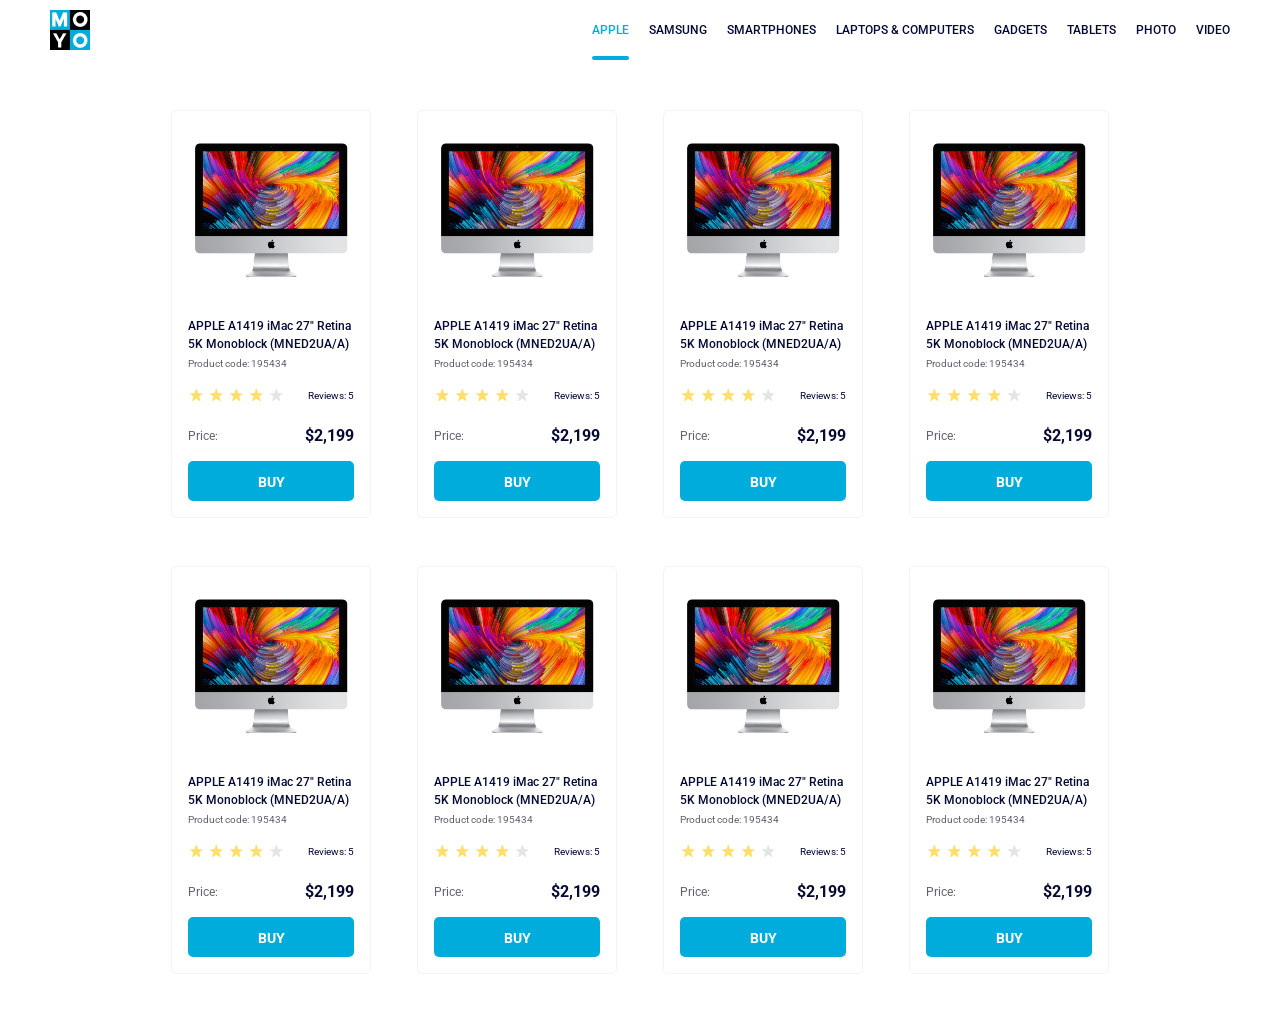
<file: index.html>
<!doctype html><html lang="en"><head><meta charset="utf-8"><meta name="viewport" content="width=device-width, initial-scale=1.0"><title>Catalog</title><link rel="preconnect" href="https://fonts.gstatic.com"><link href="https://fonts.googleapis.com/css2?family=Roboto:wght@400;500;700&display=swap" rel="stylesheet"><link rel="stylesheet" href="index.d66eb94a.css"></head><body> <header class="header"> <a href="/" class="header__logo"> <img src="logo.eddae0ff.png" alt="MoYo Logo" class="header__logo-img"> </a> <nav class="nav"> <ul class="nav__list"> <li class="nav__item"> <a href="#" class="is-active nav__link"> Apple </a> </li> <li class="nav__item"> <a href="#" class="nav__link"> Samsung </a> </li> <li class="nav__item"> <a href="#" class="nav__link"> Smartphones </a> </li> <li class="nav__item"> <a href="#" class="nav__link" data-qa="nav-hover"> Laptops & Computers </a> </li> <li class="nav__item"> <a href="#" class="nav__link"> Gadgets </a> </li> <li class="nav__item"> <a href="#" class="nav__link"> Tablets </a> </li> <li class="nav__item"> <a href="#" class="nav__link"> Photo </a> </li> <li class="nav__item"> <a href="#" class="nav__link"> Video </a> </li> </ul> </nav> </header> <main class="catalog"> <div class="card" data-qa="card"> <img src="imac.202c52ff.jpeg" alt="imac" class="card__image"> <span class="card__title"> APPLE A1419 iMac 27" Retina 5K Monoblock (MNED2UA/A) </span> <span class="card__product-code">Product code: 195434</span> <div class="stars"> <ul class="stars__list stars__list--4"> <li class="stars__star"></li> <li class="stars__star"></li> <li class="stars__star"></li> <li class="stars__star"></li> <li class="stars__star"></li> </ul> <span class="stars__reviews">Reviews: 5</span> </div> <div class="card__price"> <span class="card__price-label">Price:</span> <span class="card__price-value">$2,199</span> </div> <a href="#" class="card__button" data-qa="card-hover"> BUY </a> </div> <div class="card"> <img src="imac.202c52ff.jpeg" alt="imac" class="card__image"> <span class="card__title"> APPLE A1419 iMac 27" Retina 5K Monoblock (MNED2UA/A) </span> <span class="card__product-code">Product code: 195434</span> <div class="stars"> <ul class="stars__list stars__list--4"> <li class="stars__star"></li> <li class="stars__star"></li> <li class="stars__star"></li> <li class="stars__star"></li> <li class="stars__star"></li> </ul> <span class="stars__reviews">Reviews: 5</span> </div> <div class="card__price"> <span class="card__price-label">Price:</span> <span class="card__price-value">$2,199</span> </div> <a href="#" class="card__button"> BUY </a> </div> <div class="card"> <img src="imac.202c52ff.jpeg" alt="imac" class="card__image"> <span class="card__title"> APPLE A1419 iMac 27" Retina 5K Monoblock (MNED2UA/A) </span> <span class="card__product-code">Product code: 195434</span> <div class="stars"> <ul class="stars__list stars__list--4"> <li class="stars__star"></li> <li class="stars__star"></li> <li class="stars__star"></li> <li class="stars__star"></li> <li class="stars__star"></li> </ul> <span class="stars__reviews">Reviews: 5</span> </div> <div class="card__price"> <span class="card__price-label">Price:</span> <span class="card__price-value">$2,199</span> </div> <a href="#" class="card__button"> BUY </a> </div> <div class="card"> <img src="imac.202c52ff.jpeg" alt="imac" class="card__image"> <span class="card__title"> APPLE A1419 iMac 27" Retina 5K Monoblock (MNED2UA/A) </span> <span class="card__product-code">Product code: 195434</span> <div class="stars"> <ul class="stars__list stars__list--4"> <li class="stars__star"></li> <li class="stars__star"></li> <li class="stars__star"></li> <li class="stars__star"></li> <li class="stars__star"></li> </ul> <span class="stars__reviews">Reviews: 5</span> </div> <div class="card__price"> <span class="card__price-label">Price:</span> <span class="card__price-value">$2,199</span> </div> <a href="#" class="card__button"> BUY </a> </div> <div class="card"> <img src="imac.202c52ff.jpeg" alt="imac" class="card__image"> <span class="card__title"> APPLE A1419 iMac 27" Retina 5K Monoblock (MNED2UA/A) </span> <span class="card__product-code">Product code: 195434</span> <div class="stars"> <ul class="stars__list stars__list--4"> <li class="stars__star"></li> <li class="stars__star"></li> <li class="stars__star"></li> <li class="stars__star"></li> <li class="stars__star"></li> </ul> <span class="stars__reviews">Reviews: 5</span> </div> <div class="card__price"> <span class="card__price-label">Price:</span> <span class="card__price-value">$2,199</span> </div> <a href="#" class="card__button"> BUY </a> </div> <div class="card"> <img src="imac.202c52ff.jpeg" alt="imac" class="card__image"> <span class="card__title"> APPLE A1419 iMac 27" Retina 5K Monoblock (MNED2UA/A) </span> <span class="card__product-code">Product code: 195434</span> <div class="stars"> <ul class="stars__list stars__list--4"> <li class="stars__star"></li> <li class="stars__star"></li> <li class="stars__star"></li> <li class="stars__star"></li> <li class="stars__star"></li> </ul> <span class="stars__reviews">Reviews: 5</span> </div> <div class="card__price"> <span class="card__price-label">Price:</span> <span class="card__price-value">$2,199</span> </div> <a href="#" class="card__button"> BUY </a> </div> <div class="card"> <img src="imac.202c52ff.jpeg" alt="imac" class="card__image"> <span class="card__title"> APPLE A1419 iMac 27" Retina 5K Monoblock (MNED2UA/A) </span> <span class="card__product-code">Product code: 195434</span> <div class="stars"> <ul class="stars__list stars__list--4"> <li class="stars__star"></li> <li class="stars__star"></li> <li class="stars__star"></li> <li class="stars__star"></li> <li class="stars__star"></li> </ul> <span class="stars__reviews">Reviews: 5</span> </div> <div class="card__price"> <span class="card__price-label">Price:</span> <span class="card__price-value">$2,199</span> </div> <a href="#" class="card__button"> BUY </a> </div> <div class="card"> <img src="imac.202c52ff.jpeg" alt="imac" class="card__image"> <span class="card__title"> APPLE A1419 iMac 27" Retina 5K Monoblock (MNED2UA/A) </span> <span class="card__product-code">Product code: 195434</span> <div class="stars"> <ul class="stars__list stars__list--4"> <li class="stars__star"></li> <li class="stars__star"></li> <li class="stars__star"></li> <li class="stars__star"></li> <li class="stars__star"></li> </ul> <span class="stars__reviews">Reviews: 5</span> </div> <div class="card__price"> <span class="card__price-label">Price:</span> <span class="card__price-value">$2,199</span> </div> <a href="#" class="card__button"> BUY </a> </div> </main> </body></html>
</file>
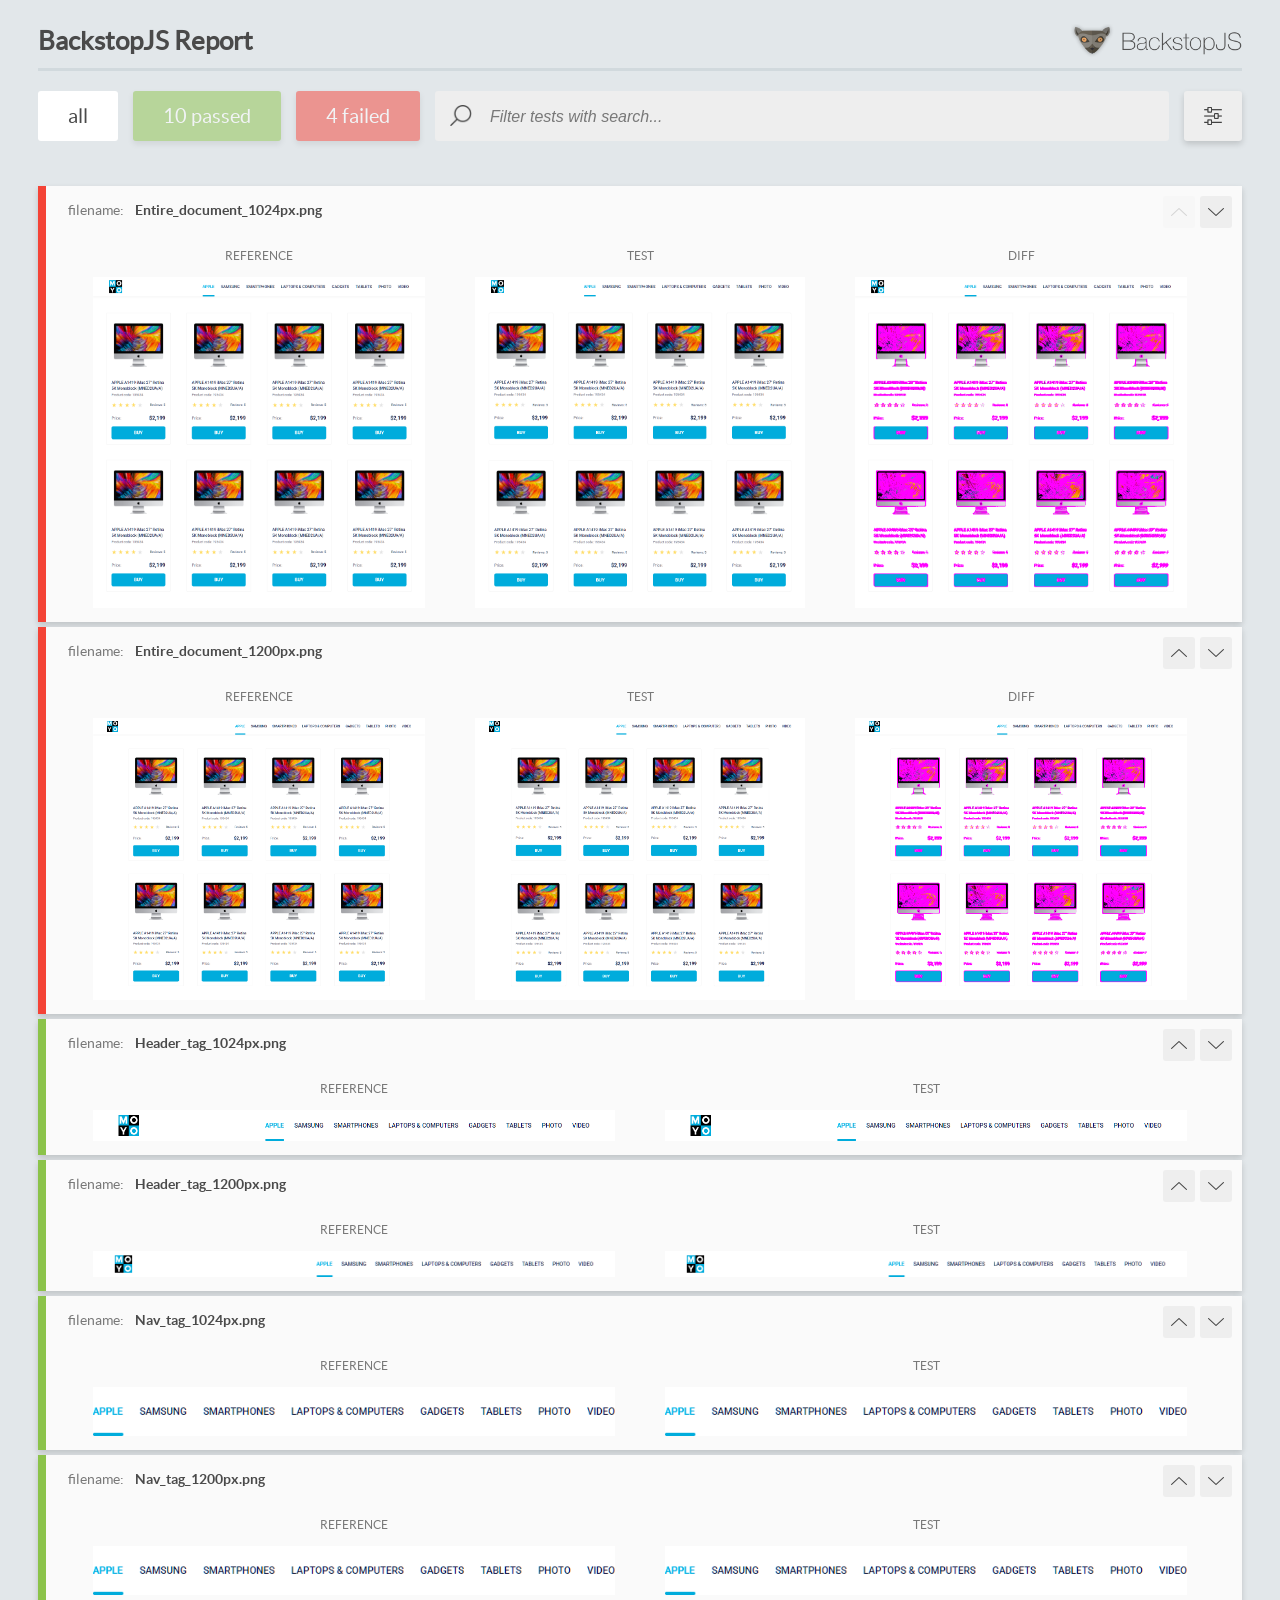
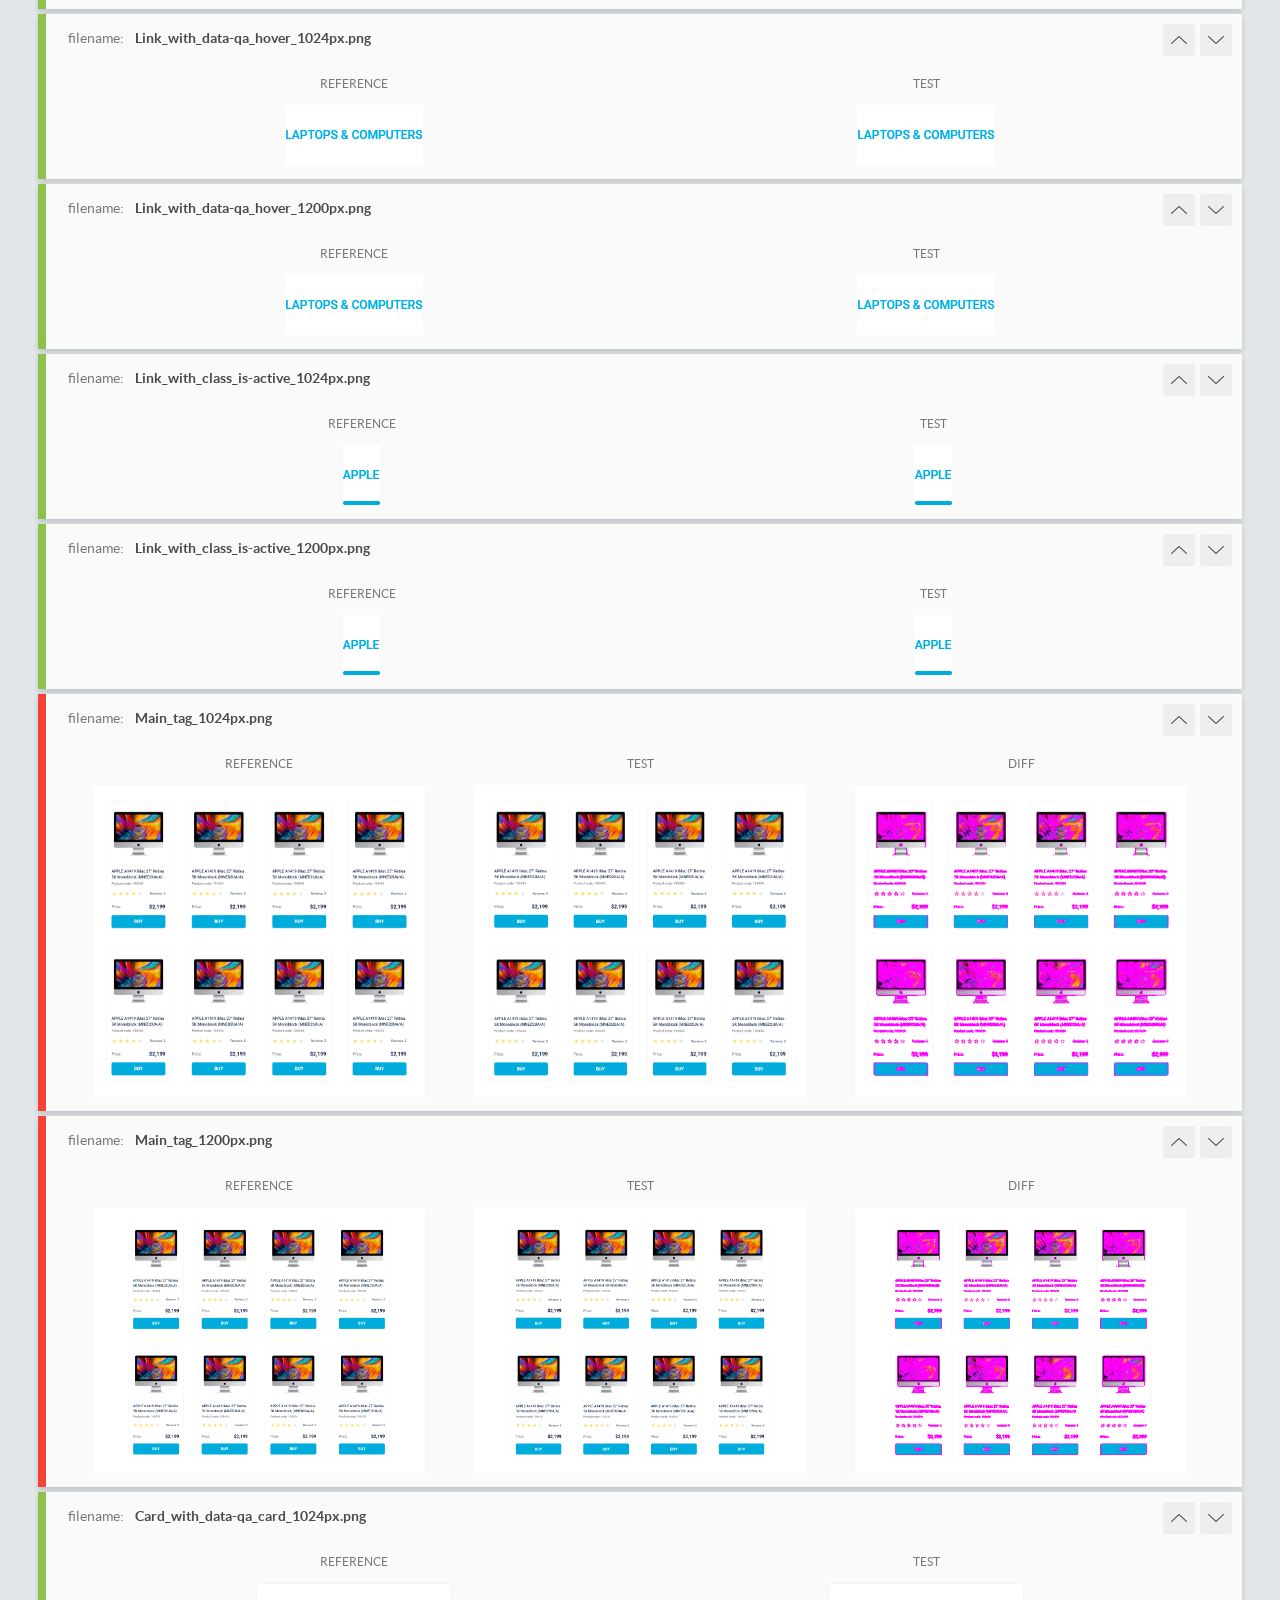
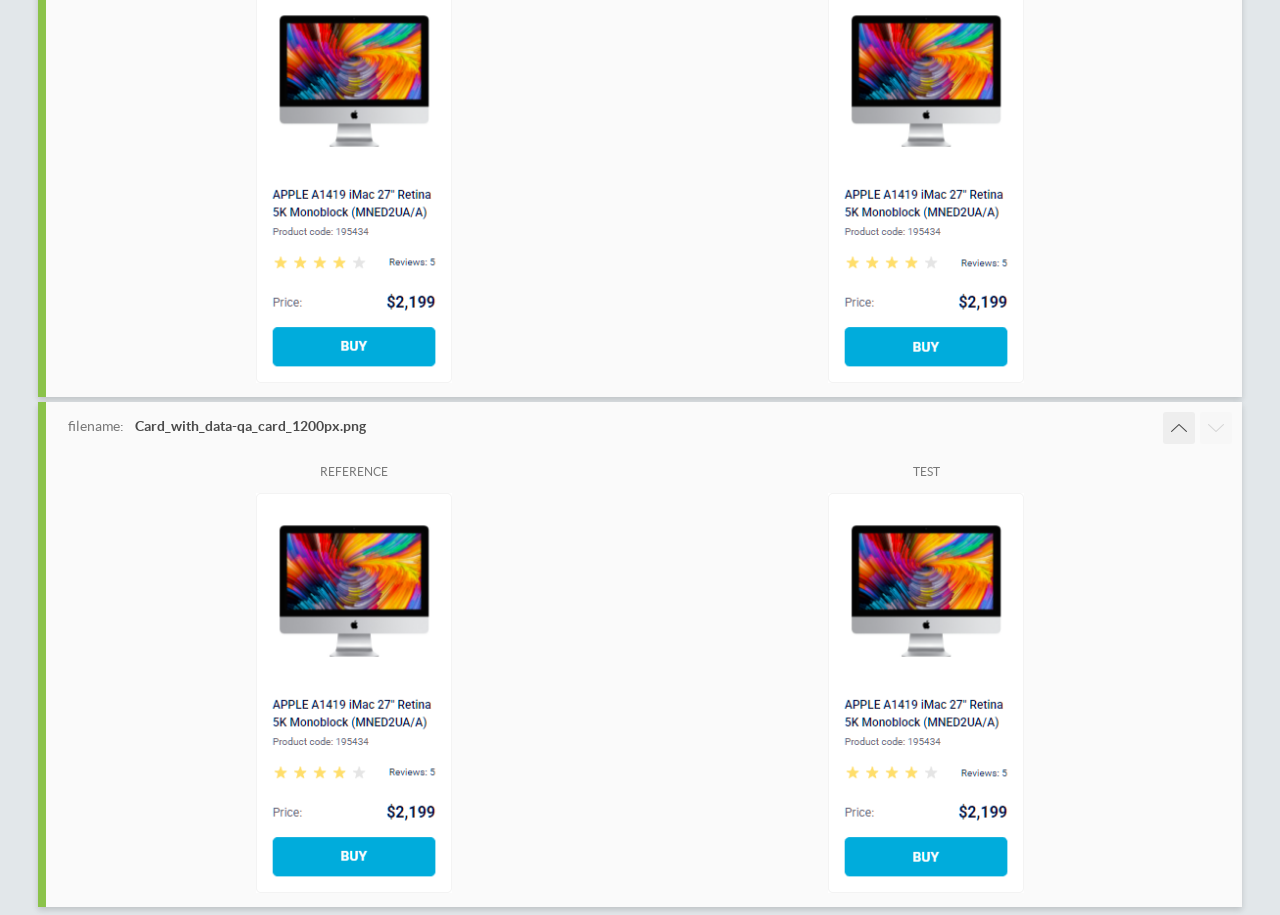
<file: report/html_report/index.html>
<!DOCTYPE html>
<html>
  <head>
    <meta charset="utf-8">
    <!-- Disable Cache -->
    <meta http-equiv="Cache-Control" content="no-cache, no-store, must-revalidate">
    <meta http-equiv="Pragma" content="no-cache">
    <meta http-equiv="Expires" content="0">

    <title>BackstopJS Report</title>

    <style>
      @font-face {
          font-family: 'latoregular';
          src: url('./assets/fonts/lato-regular-webfont.woff2') format('woff2'),
              url('./assets/fonts/lato-regular-webfont.woff') format('woff');
          font-weight: 400;
          font-style: normal;
      }
      @font-face {
          font-family: 'latobold';
          src: url('./assets/fonts/lato-bold-webfont.woff2') format('woff2'),
              url('./assets/fonts/lato-bold-webfont.woff') format('woff');
          font-weight: 700;
          font-style: normal;
      }

      .ReactModal__Body--open {
          overflow: hidden;
      }
      .ReactModal__Body--open .header {
        display: none;
      }

    </style>
  </head>
  <body style="background-color: #E2E7EA">
    <div id="root">

    </div>
    <script>
      function report (report) { // eslint-disable-line no-unused-vars
        window.tests = report;
      }
    </script>
    <script src="config.js"></script>
    <script src="index_bundle.js"></script>
  </body>
</html>
</file>
<file: index.d66eb94a.css>
body{margin:0;font-family:Roboto,Arial,sans-serif}.header{justify-content:space-between;align-items:center;padding:0 50px;display:flex}.header__logo-img{width:auto;height:40px;display:block}.nav__list{align-items:center;margin:0;padding:0;list-style:none;display:flex}.nav__item:not(:first-child){margin-left:20px}.nav__link{text-transform:uppercase;color:#060b35;font-size:12px;font-weight:500;line-height:60px;text-decoration:none;transition:color .3s;display:block;position:relative}.nav__link:hover,.nav__link.is-active{color:#00acdc}.nav__link.is-active:after{content:"";background-color:#00acdc;border-radius:8px;width:100%;height:4px;position:absolute;bottom:0;left:0}.card{box-sizing:border-box;transform-origin:50%;z-index:0;border:1px solid #f3f3f3;border-radius:5px;flex-direction:column;width:200px;padding:32px 16px 16px;transition:transform .3s;display:flex;position:relative}.card__image{width:160px;height:134px;margin:0 auto}.card__title{color:#060b35;padding-top:40px;font-size:12px;font-weight:500;line-height:18px;transition:color .3s}.card:hover{z-index:10;transform:scale(1.2)}.card:hover .card__title{color:#34568b}.card__product-code{color:#616070;padding:4px 0 16px;font-size:10px;font-weight:400;line-height:14px}.card__price{justify-content:space-between;align-items:center;padding:23px 0 16px;display:flex}.card__price-label{color:#616070;font-size:12px;font-weight:400}.card__price-value{color:#060b35;font-size:16px;font-weight:700}.card__button{box-sizing:border-box;color:#fff;text-align:center;background:#00acdc;border:1px solid #0000;border-radius:5px;height:40px;font-size:14px;font-weight:700;line-height:40px;text-decoration:none;transition:background-color .3s,color .3s;display:block}.card__button:hover{color:#00acdc;background:#fff;border:1px solid #00acdc}.stars{box-sizing:border-box;justify-content:space-between;align-items:center;display:flex}.stars__star{background-image:url(star.822d561e.svg);background-position:50%;background-repeat:no-repeat;width:16px;height:16px;margin-right:4px}.stars__star:last-child{margin-right:0}.stars__list{margin:0;padding:0;list-style:none;display:flex}.stars__list--1 .stars__star:nth-child(-n+1),.stars__list--2 .stars__star:nth-child(-n+2),.stars__list--3 .stars__star:nth-child(-n+3),.stars__list--4 .stars__star:nth-child(-n+4),.stars__list--5 .stars__star:nth-child(-n+5){background-image:url(star-active.edda4c43.svg)}.stars__reviews{color:#060b35;font-size:10px;font-weight:400}.catalog{grid-template-columns:repeat(1,200px);justify-content:center;gap:48px 46px;padding:50px 40px;display:grid}@media (width>=488px){.catalog{grid-template-columns:repeat(2,200px)}}@media (width>=768px){.catalog{grid-template-columns:repeat(3,200px)}}@media (width>=1024px){.catalog{grid-template-columns:repeat(4,200px)}}
/*# sourceMappingURL=index.d66eb94a.css.map */
</file>
